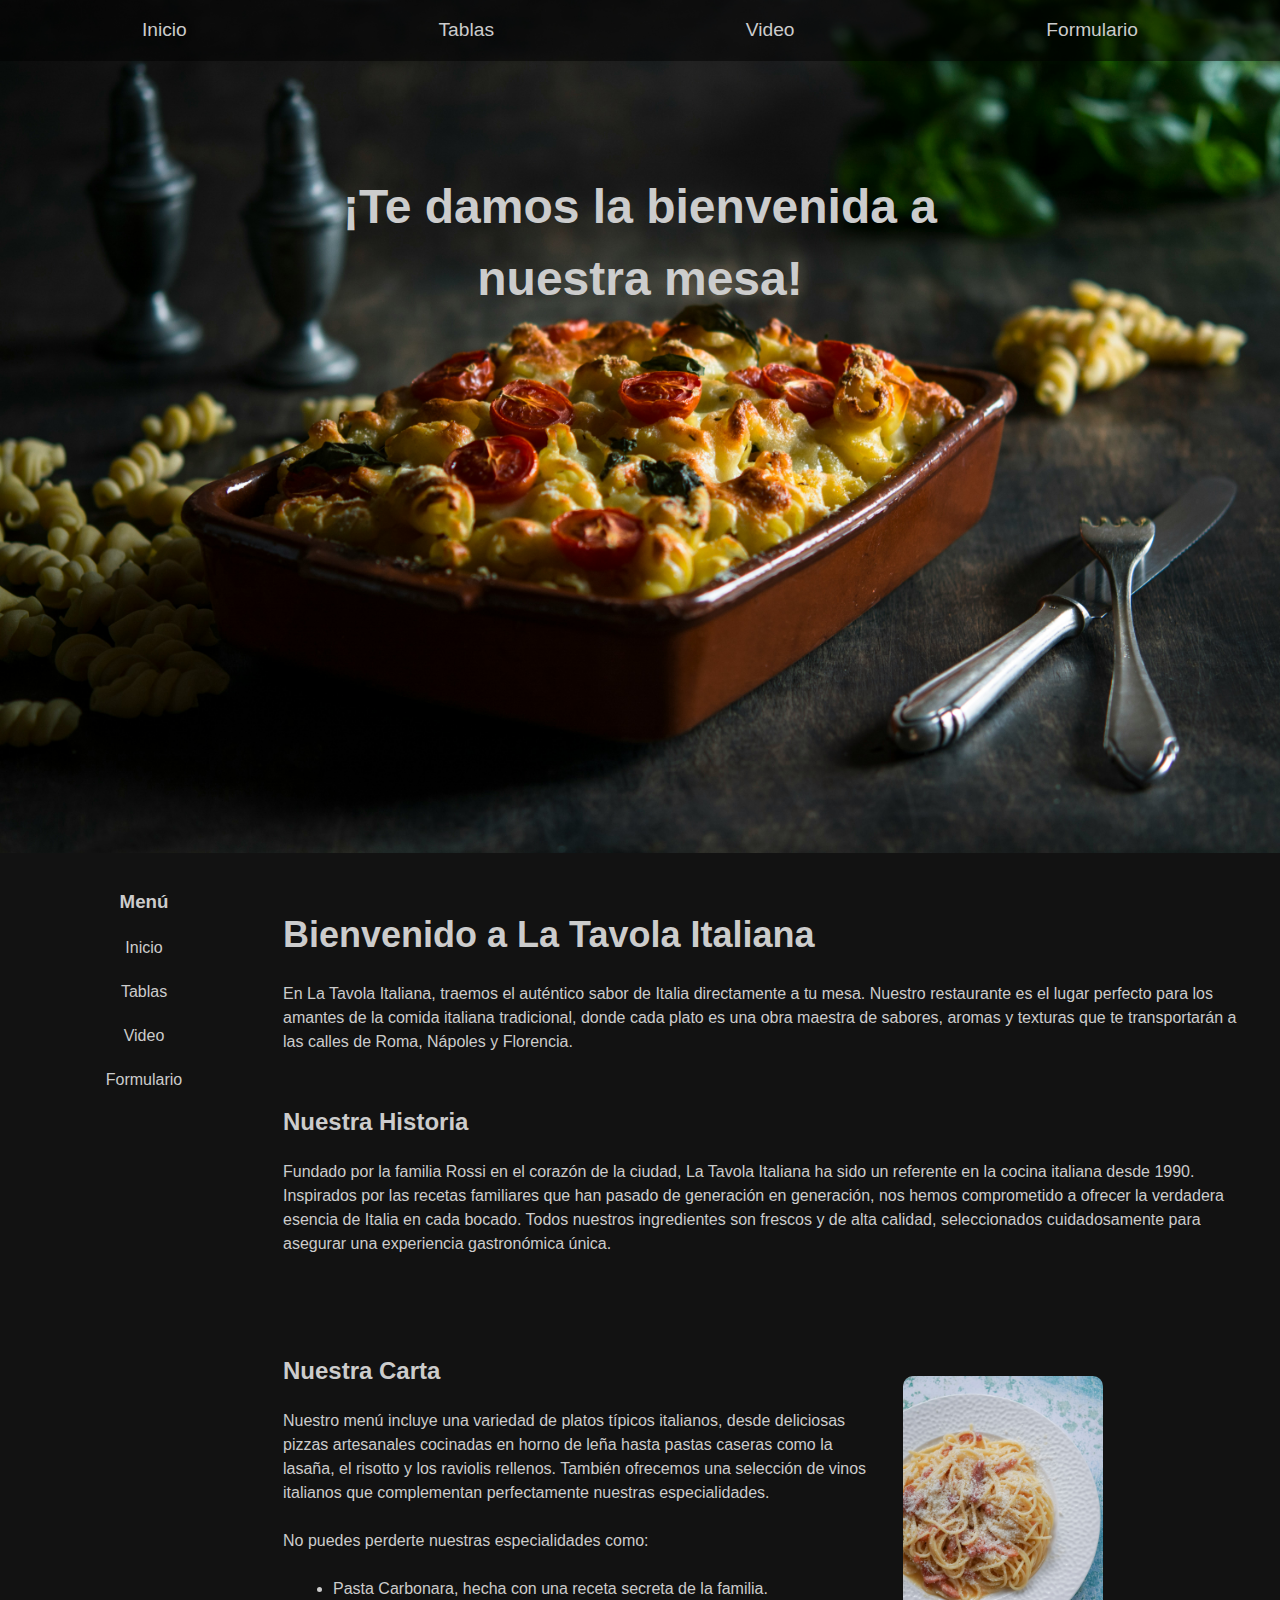
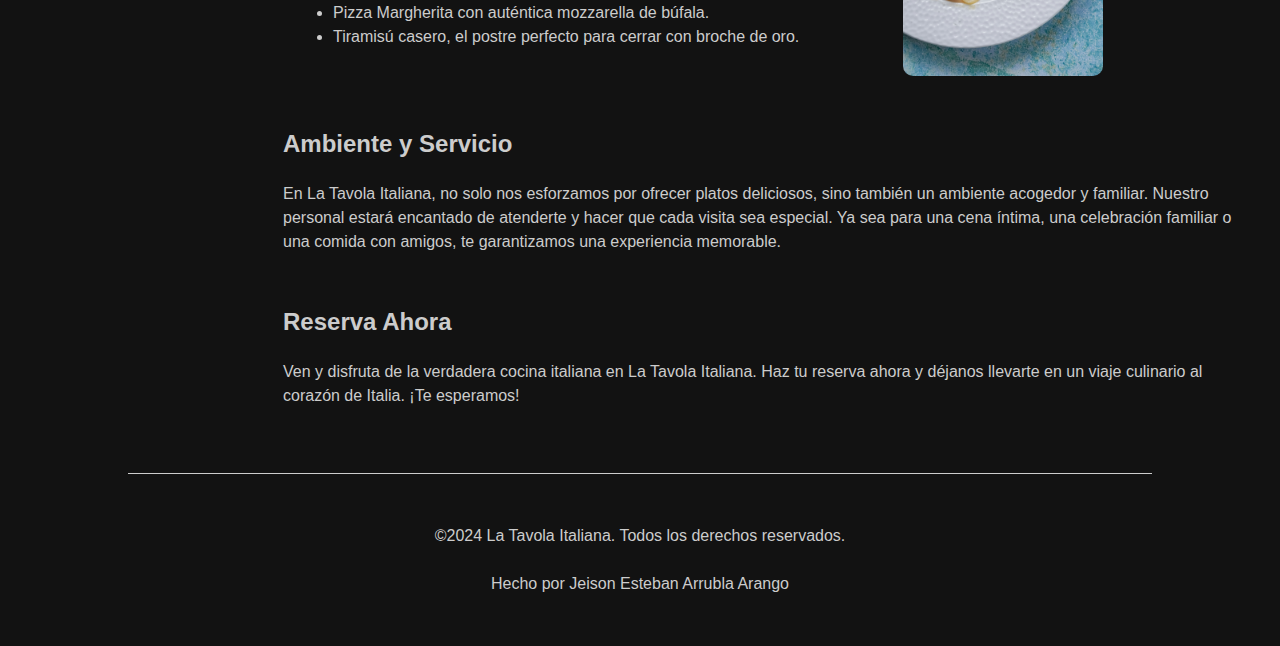
<file: index.html>
<!DOCTYPE html>
<html lang="es">

<head>
    <meta charset="UTF-8">
    <meta name="viewport" content="width=device-width, initial-scale=1.0">
    <title>La Tavola Italiana</title>
    <link rel="stylesheet" href="estilos.css">
</head>

<body>
    <header>
        <section class="imagen-principal">
            <img src="./imagenes/comida_italiana.jpg" alt="Imagen principal">
            <h1 class="titulo-centrado">¡Te damos la bienvenida a nuestra mesa!</h1>
            <nav class="menu-superior">
                <a href="./index.html">Inicio</a>
                <a href="./tablas.html">Tablas</a>
                <a href="./video.html">Video</a>
                <a href="./formulario.html">Formulario</a>
            </nav>
        </section>
    </header>
    
    <main class="contenedor-principal">
        <aside class="menu-lateral">
            <h3>Menú</h3>
            <ul>
                <li><a href="./index.html">Inicio</a></li>
                <li><a href="./tablas.html">Tablas</a></li>
                <li><a href="./video.html">Video</a></li>
                <li><a href="./formulario.html">Formulario</a></li>
            </ul>
        </aside>
        <section class="contenido-central">
            <h1>Bienvenido a La Tavola Italiana</h1>
            <p>En La Tavola Italiana, traemos el auténtico sabor de Italia directamente a tu mesa. Nuestro restaurante
                es el lugar perfecto para los amantes de la comida italiana tradicional, donde cada plato es una obra
                maestra de sabores, aromas y texturas que te transportarán a las calles de Roma, Nápoles y Florencia.
            </p>
            <h2>Nuestra Historia</h2>
            <p>Fundado por la familia Rossi en el corazón de la ciudad, La Tavola Italiana ha sido un referente en la
                cocina italiana desde 1990. Inspirados por las recetas familiares que han pasado de generación en
                generación, nos hemos comprometido a ofrecer la verdadera esencia de Italia en cada bocado. Todos
                nuestros ingredientes son frescos y de alta calidad, seleccionados cuidadosamente para asegurar una
                experiencia gastronómica única.</p>

            <div class="bloque-imagen-texto">
                <div class="texto">
                    <h2>Nuestra Carta</h2>
                    <p>Nuestro menú incluye una variedad de platos típicos italianos, desde deliciosas pizzas
                        artesanales
                        cocinadas en horno de leña hasta pastas caseras como la lasaña, el risotto y los raviolis
                        rellenos.
                        También ofrecemos una selección de vinos italianos que complementan perfectamente nuestras
                        especialidades.</p>
                    <br>
                    <p>No puedes perderte nuestras especialidades como:</p>
                    <br>
                    <ul>
                        <li>Pasta Carbonara, hecha con una receta secreta de la familia.</li>
                        <li>Pizza Margherita con auténtica mozzarella de búfala.</li>
                        <li>Tiramisú casero, el postre perfecto para cerrar con broche de oro.</li>
                    </ul>
                </div>
                <img src="./imagenes/pastas_carbonara.jpg" alt="Foto de unas pastas carbonara">
            </div>
            <h2>Ambiente y Servicio</h2>
            <p>En La Tavola Italiana, no solo nos esforzamos por ofrecer platos deliciosos, sino también un ambiente
                acogedor y familiar. Nuestro personal estará encantado de atenderte y hacer que cada visita sea
                especial. Ya sea para una cena íntima, una celebración familiar o una comida con amigos, te garantizamos
                una experiencia memorable.</p>
            <h2>Reserva Ahora</h2>
            <p>Ven y disfruta de la verdadera cocina italiana en La Tavola Italiana. Haz tu reserva ahora y déjanos
                llevarte en un viaje culinario al corazón de Italia. ¡Te esperamos!</p>
        </section>
    </main>
    <hr class="linea-centrada">
    <footer class="pie-de-pagina">
        <p>©2024 La Tavola Italiana. Todos los derechos reservados.</p>
        <br>
        <p>Hecho por Jeison Esteban Arrubla Arango</p>
    </footer>
</body>

</html>
</file>
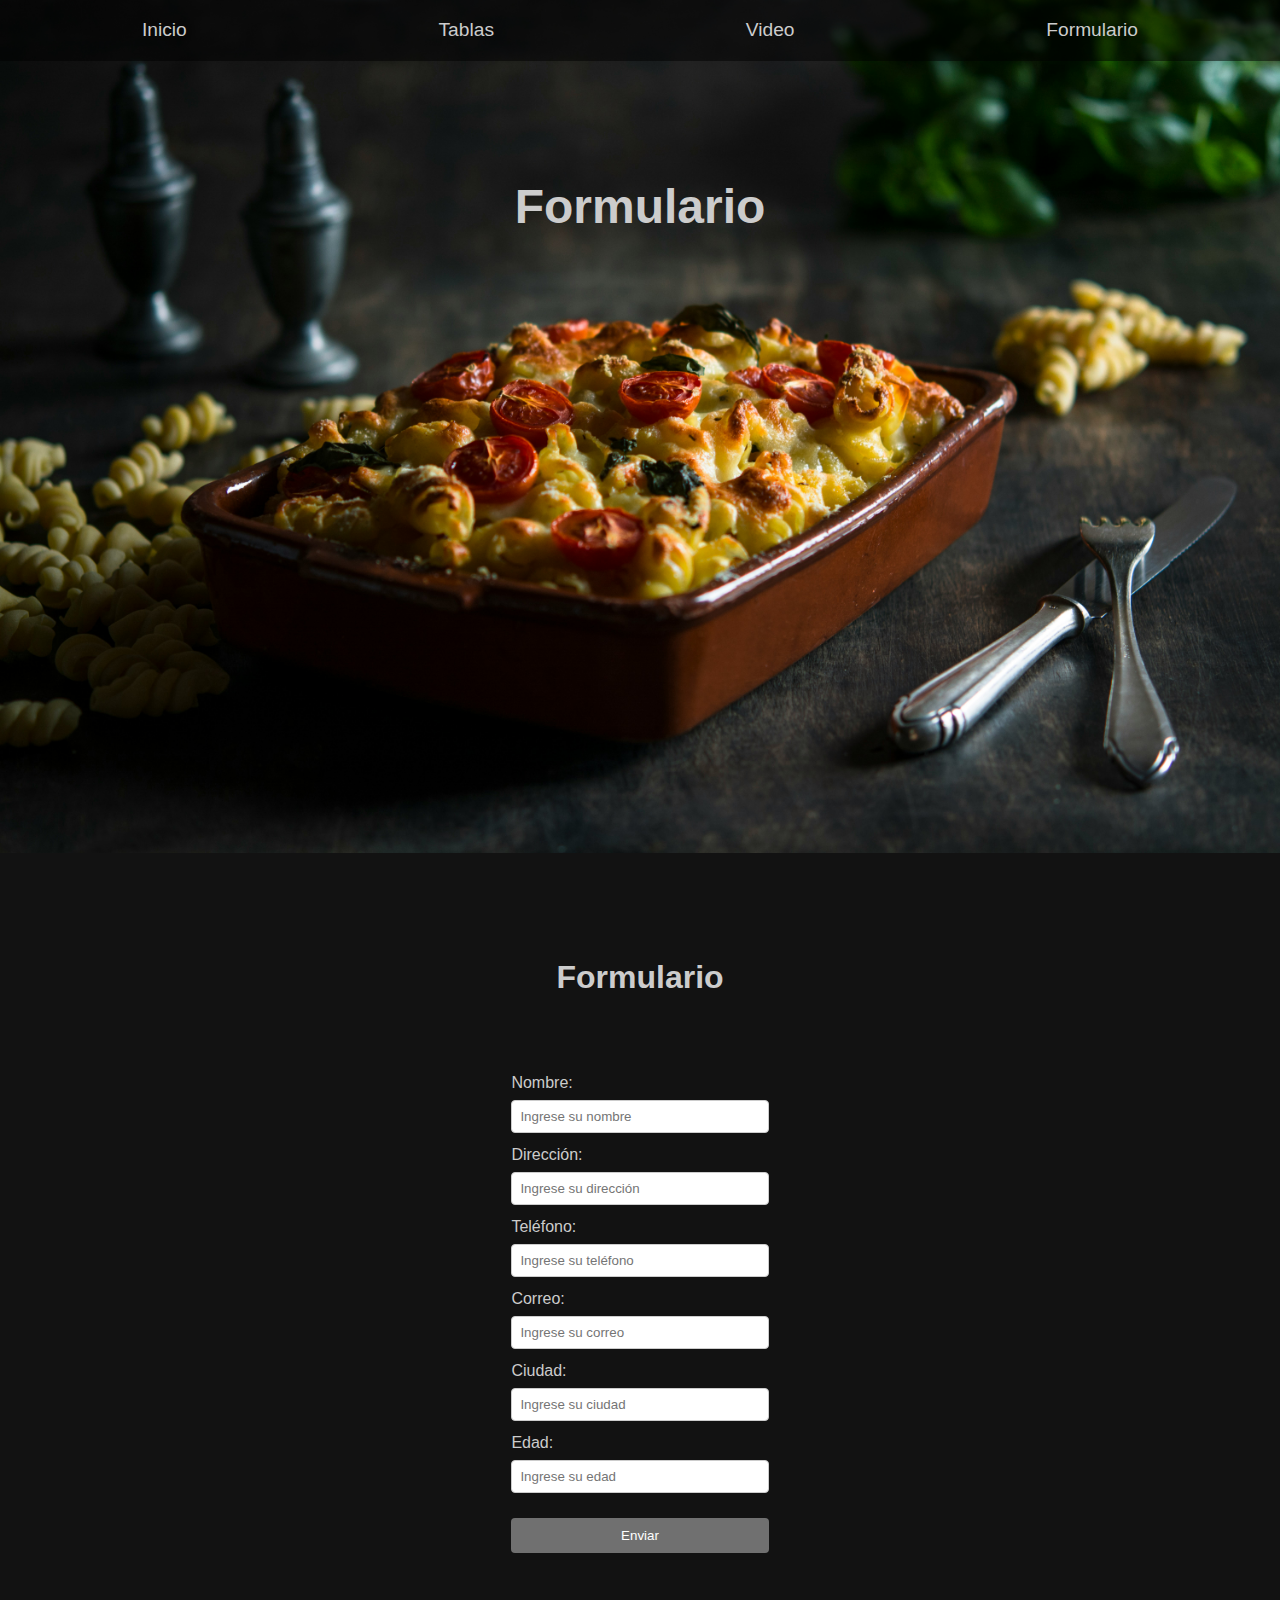
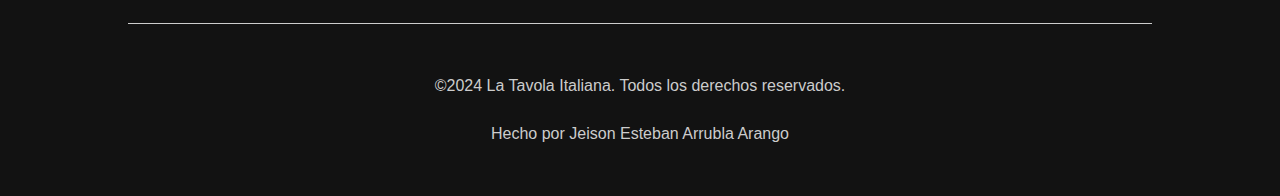
<file: formulario.html>
<!DOCTYPE html>
<html lang="es">

<head>
    <meta charset="UTF-8">
    <meta name="viewport" content="width=device-width, initial-scale=1.0">
    <title>La Tavola Italiana</title>
    <link rel="stylesheet" href="estilos.css">
</head>

<body>
    <header>
        <section class="imagen-principal">
            <img src="./imagenes/comida_italiana.jpg" alt="Imagen principal">
            <h1 class="titulo-centrado">Formulario</h1>
            <nav class="menu-superior">
                <a href="./index.html">Inicio</a>
                <a href="./tablas.html">Tablas</a>
                <a href="./video.html">Video</a>
                <a href="./formulario.html">Formulario</a>
            </nav>
        </section>
    </header>
    <main class="contenedor-formulario">
        <h1>Formulario</h1>
        <section class="formulario">
            <form id="formulario">
                <label for="nombre">Nombre:</label>
                <input type="text" id="nombre" name="nombre" placeholder="Ingrese su nombre">

                <label for="direccion">Dirección:</label>
                <input type="text" id="direccion" name="direccion" placeholder="Ingrese su dirección">

                <label for="telefono">Teléfono:</label>
                <input type="tel" id="telefono" name="telefono" placeholder="Ingrese su teléfono" pattern="[0-9]{10}"
                    oninvalid="this.setCustomValidity('El teléfono debe tener exactamente 10 números')"
                    oninput="setCustomValidity('')">

                <label for="correo">Correo:</label>
                <input type="email" id="correo" name="correo" placeholder="Ingrese su correo">

                <label for="ciudad">Ciudad:</label>
                <input type="text" id="ciudad" name="ciudad" placeholder="Ingrese su ciudad">

                <label for="edad">Edad:</label>
                <input type="number" id="edad" name="edad" placeholder="Ingrese su edad" min="0">

                <button type="submit">Enviar</button>
            </form>


        </section>
    </main>
    <hr class="linea-centrada">
    <footer class="pie-de-pagina">
        <p>©2024 La Tavola Italiana. Todos los derechos reservados.</p>
        <br>
        <p>Hecho por Jeison Esteban Arrubla Arango</p>
    </footer>
    <script src="script.js"></script>
</body>

</html>
</file>
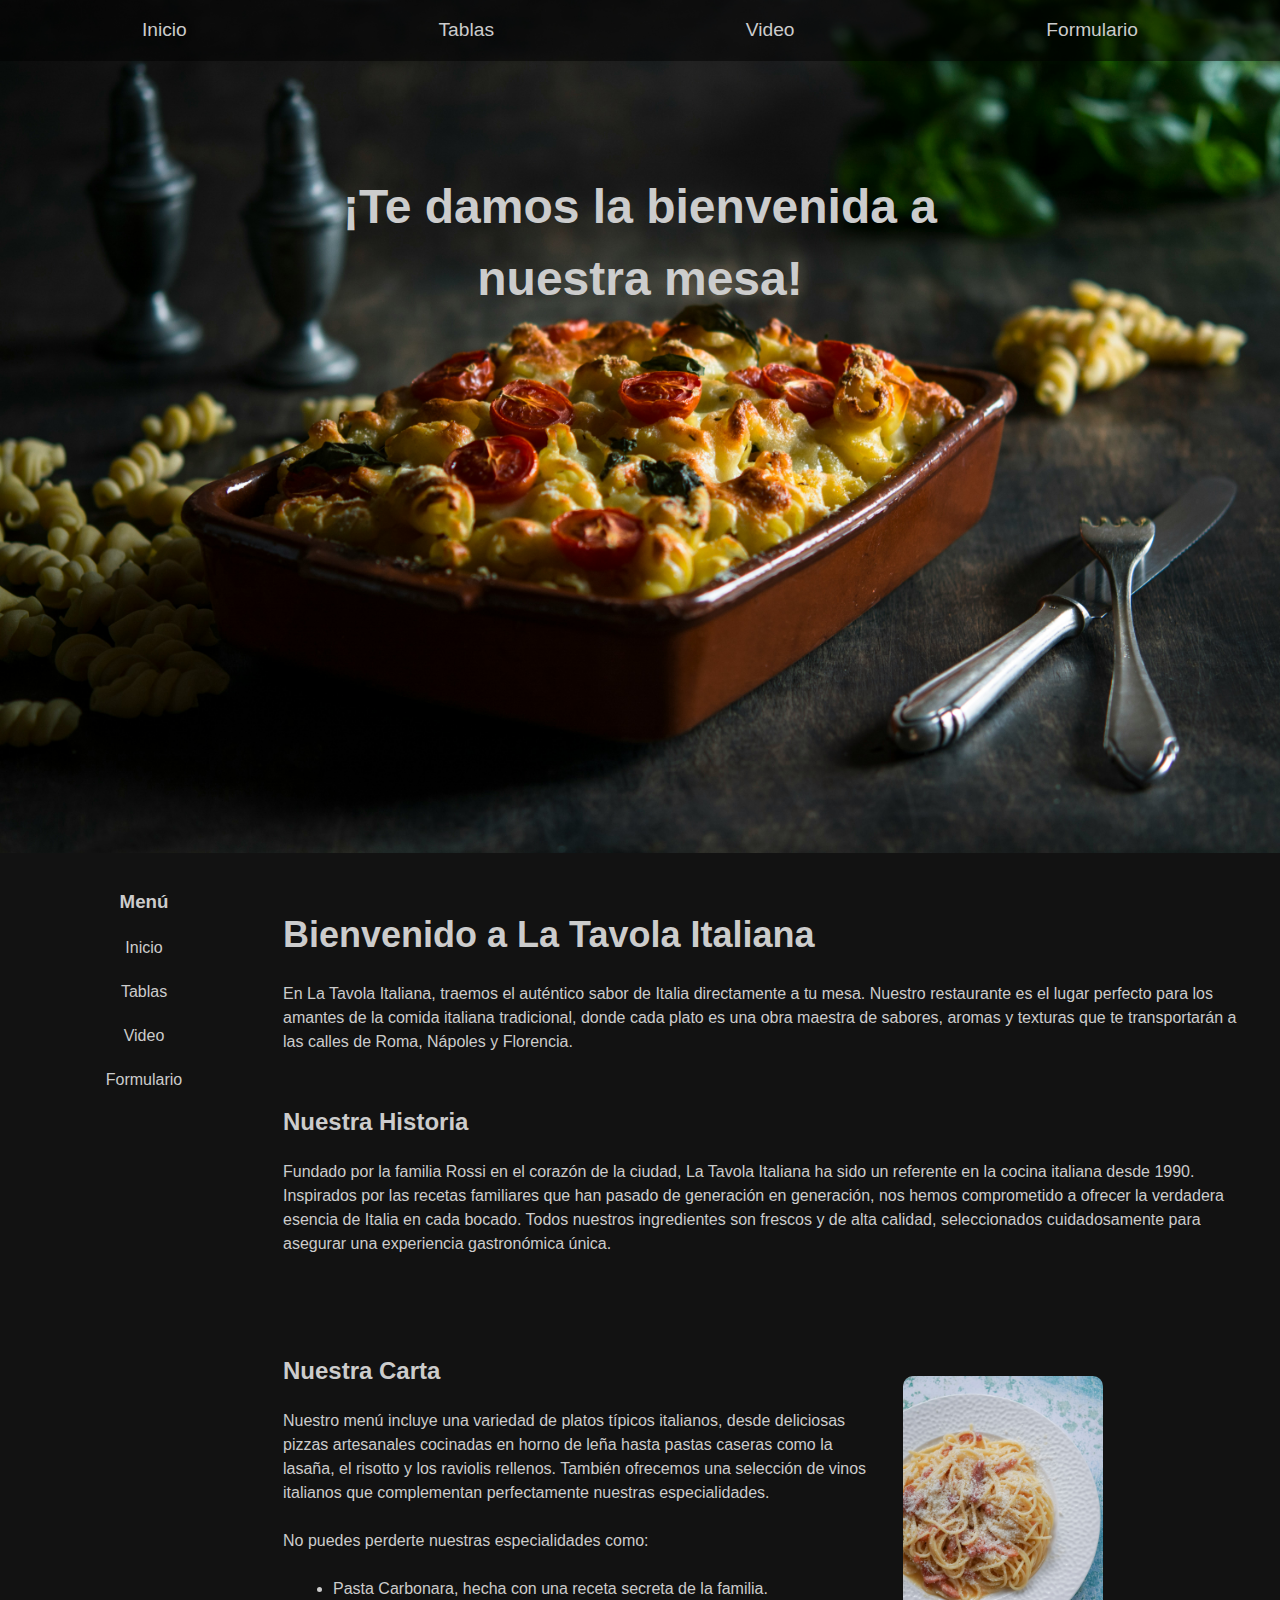
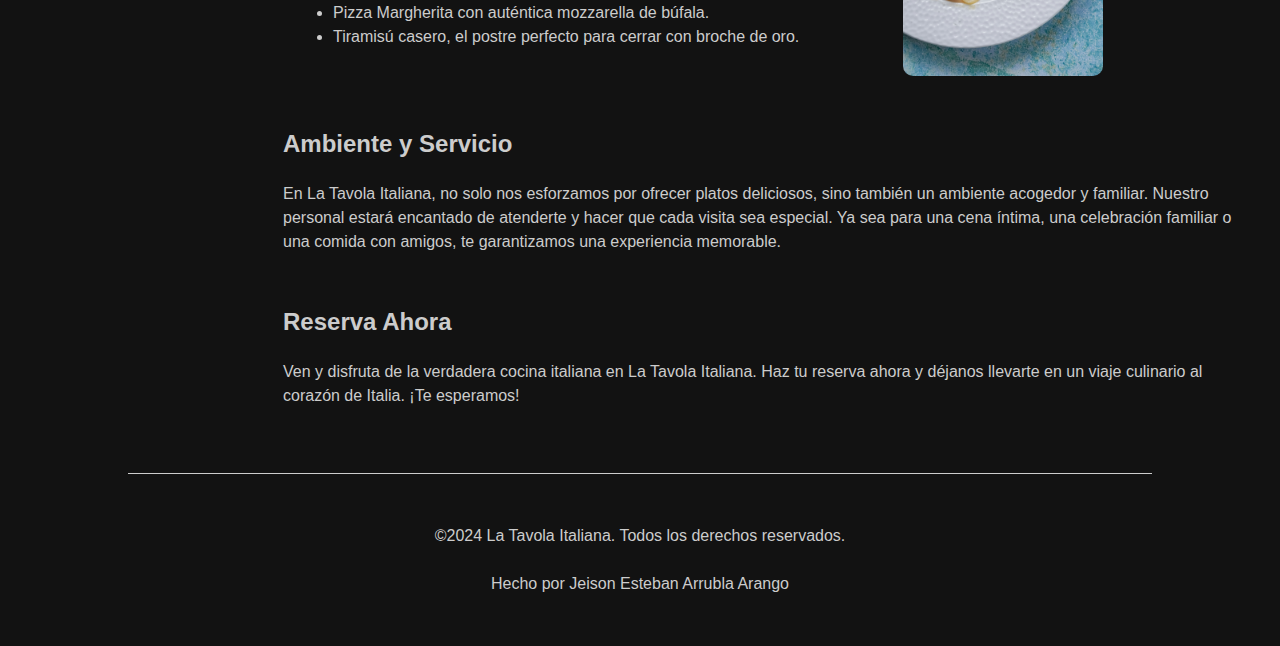
<file: principal.html>
<!DOCTYPE html>
<html lang="es">

<head>
    <meta charset="UTF-8">
    <meta name="viewport" content="width=device-width, initial-scale=1.0">
    <title>La Tavola Italiana</title>
    <link rel="stylesheet" href="estilos.css">
</head>

<body>
    <header>
        <section class="imagen-principal">
            <img src="./imagenes/comida_italiana.jpg" alt="Imagen principal">
            <h1 class="titulo-centrado">¡Te damos la bienvenida a nuestra mesa!</h1>
            <nav class="menu-superior">
                <a href="./principal.html">Inicio</a>
                <a href="./tablas.html">Tablas</a>
                <a href="./video.html">Video</a>
                <a href="./formulario.html">Formulario</a>
            </nav>
        </section>
    </header>
    
    <main class="contenedor-principal">
        <aside class="menu-lateral">
            <h3>Menú</h3>
            <ul>
                <li><a href="./principal.html">Inicio</a></li>
                <li><a href="./tablas.html">Tablas</a></li>
                <li><a href="./video.html">Video</a></li>
                <li><a href="./formulario.html">Formulario</a></li>
            </ul>
        </aside>
        <section class="contenido-central">
            <h1>Bienvenido a La Tavola Italiana</h1>
            <p>En La Tavola Italiana, traemos el auténtico sabor de Italia directamente a tu mesa. Nuestro restaurante
                es el lugar perfecto para los amantes de la comida italiana tradicional, donde cada plato es una obra
                maestra de sabores, aromas y texturas que te transportarán a las calles de Roma, Nápoles y Florencia.
            </p>
            <h2>Nuestra Historia</h2>
            <p>Fundado por la familia Rossi en el corazón de la ciudad, La Tavola Italiana ha sido un referente en la
                cocina italiana desde 1990. Inspirados por las recetas familiares que han pasado de generación en
                generación, nos hemos comprometido a ofrecer la verdadera esencia de Italia en cada bocado. Todos
                nuestros ingredientes son frescos y de alta calidad, seleccionados cuidadosamente para asegurar una
                experiencia gastronómica única.</p>

            <div class="bloque-imagen-texto">
                <div class="texto">
                    <h2>Nuestra Carta</h2>
                    <p>Nuestro menú incluye una variedad de platos típicos italianos, desde deliciosas pizzas
                        artesanales
                        cocinadas en horno de leña hasta pastas caseras como la lasaña, el risotto y los raviolis
                        rellenos.
                        También ofrecemos una selección de vinos italianos que complementan perfectamente nuestras
                        especialidades.</p>
                    <br>
                    <p>No puedes perderte nuestras especialidades como:</p>
                    <br>
                    <ul>
                        <li>Pasta Carbonara, hecha con una receta secreta de la familia.</li>
                        <li>Pizza Margherita con auténtica mozzarella de búfala.</li>
                        <li>Tiramisú casero, el postre perfecto para cerrar con broche de oro.</li>
                    </ul>
                </div>
                <img src="./imagenes/pastas_carbonara.jpg" alt="Foto de unas pastas carbonara">
            </div>
            <h2>Ambiente y Servicio</h2>
            <p>En La Tavola Italiana, no solo nos esforzamos por ofrecer platos deliciosos, sino también un ambiente
                acogedor y familiar. Nuestro personal estará encantado de atenderte y hacer que cada visita sea
                especial. Ya sea para una cena íntima, una celebración familiar o una comida con amigos, te garantizamos
                una experiencia memorable.</p>
            <h2>Reserva Ahora</h2>
            <p>Ven y disfruta de la verdadera cocina italiana en La Tavola Italiana. Haz tu reserva ahora y déjanos
                llevarte en un viaje culinario al corazón de Italia. ¡Te esperamos!</p>
        </section>
    </main>
    <hr class="linea-centrada">
    <footer class="pie-de-pagina">
        <p>©2024 La Tavola Italiana. Todos los derechos reservados.</p>
        <br>
        <p>Hecho por Jeison Esteban Arrubla Arango</p>
    </footer>
</body>

</html>
</file>
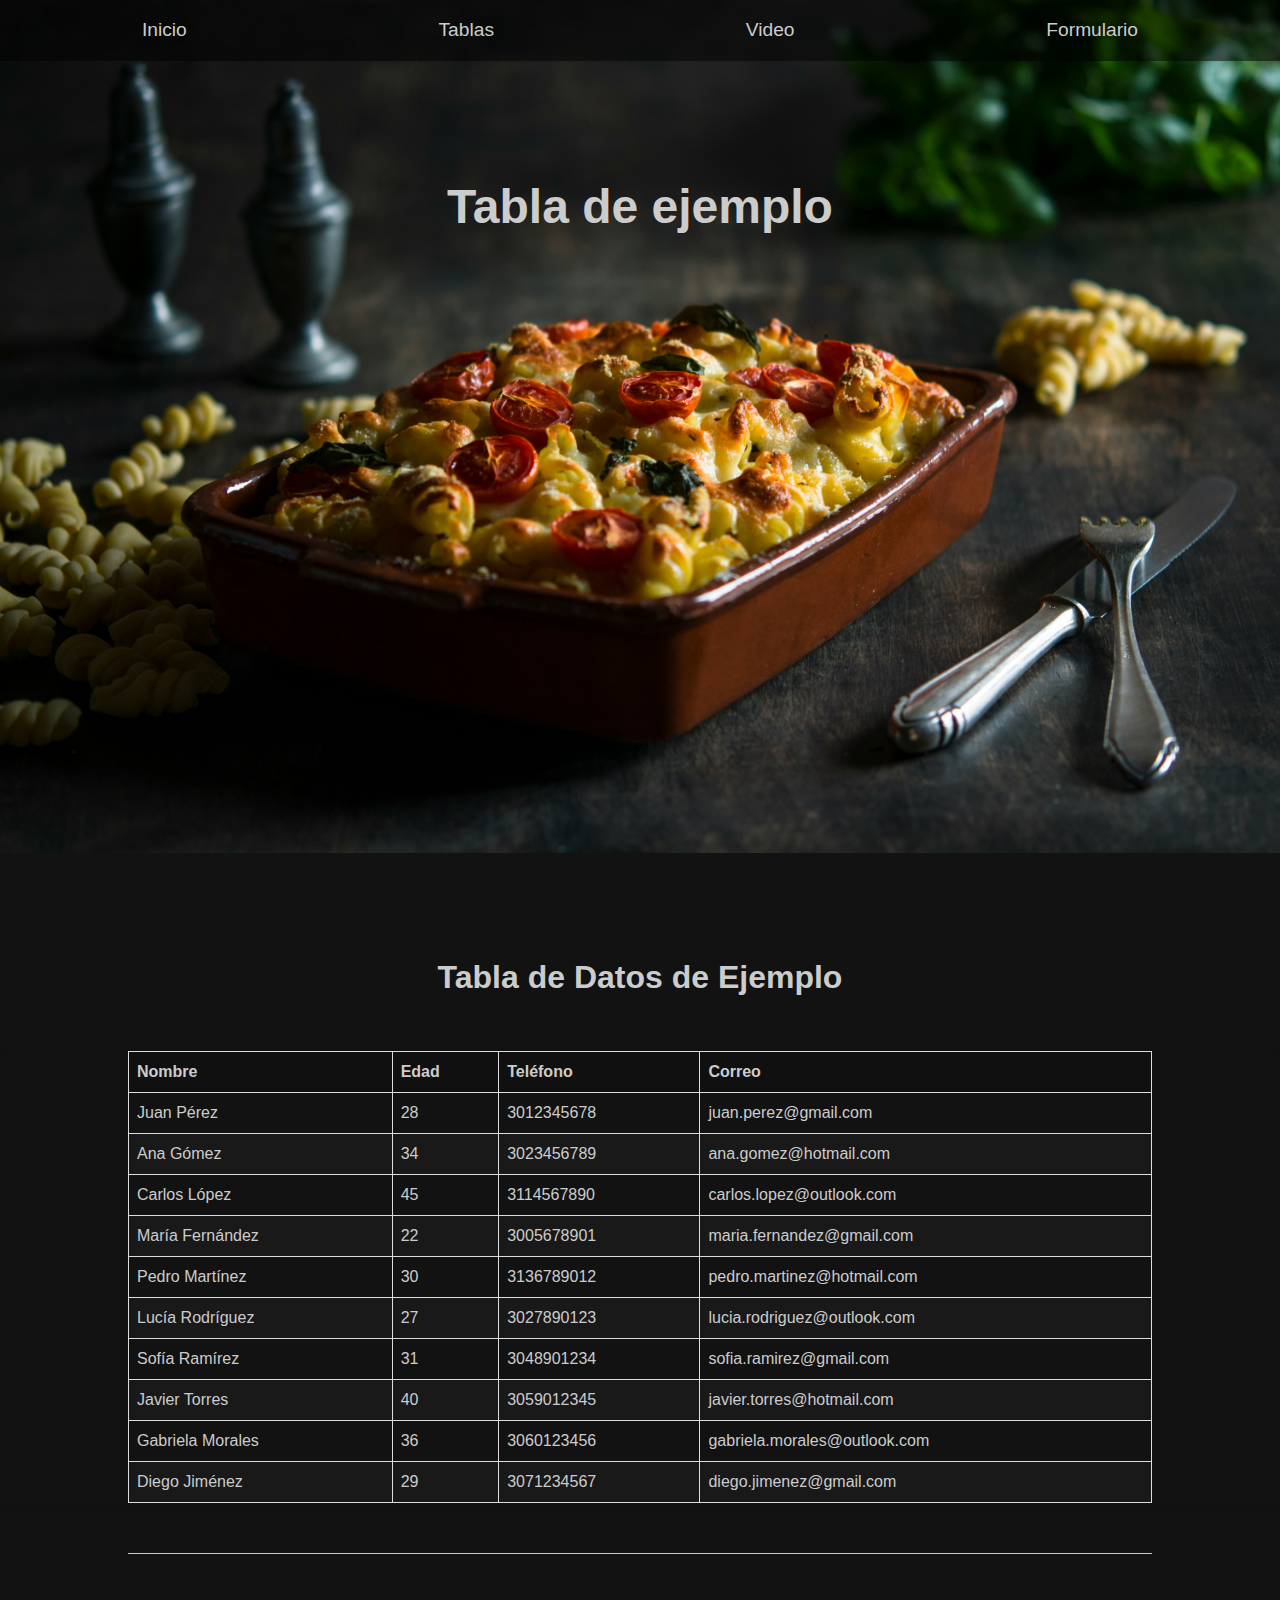
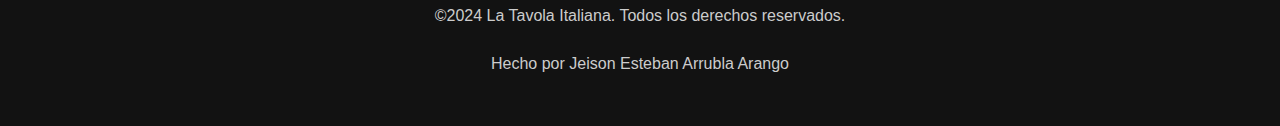
<file: tablas.html>
<!DOCTYPE html>
<html lang="es">

<head>
    <meta charset="UTF-8">
    <meta name="viewport" content="width=device-width, initial-scale=1.0">
    <title>La Tavola Italiana</title>
    <link rel="stylesheet" href="estilos.css">
</head>

<body>
    <header>
        <section class="imagen-principal">
            <img src="./imagenes/comida_italiana.jpg" alt="Imagen principal">
            <h1 class="titulo-centrado">Tabla de ejemplo</h1>
            <nav class="menu-superior">
                <a href="./index.html">Inicio</a>
                <a href="./tablas.html">Tablas</a>
                <a href="./video.html">Video</a>
                <a href="./formulario.html">Formulario</a>
            </nav>
        </section>
    </header>
    <main class="contenedor-tablas">
        <h1>Tabla de Datos de Ejemplo</h1>
        <section class="tabla">
            <table>
                <thead>
                    <tr>
                        <th>Nombre</th>
                        <th>Edad</th>
                        <th>Teléfono</th>
                        <th>Correo</th>
                    </tr>
                </thead>
                <tbody>
                    <tr>
                        <td>Juan Pérez</td>
                        <td>28</td>
                        <td>3012345678</td>
                        <td>juan.perez@gmail.com</td>
                    </tr>
                    <tr>
                        <td>Ana Gómez</td>
                        <td>34</td>
                        <td>3023456789</td>
                        <td>ana.gomez@hotmail.com</td>
                    </tr>
                    <tr>
                        <td>Carlos López</td>
                        <td>45</td>
                        <td>3114567890</td>
                        <td>carlos.lopez@outlook.com</td>
                    </tr>
                    <tr>
                        <td>María Fernández</td>
                        <td>22</td>
                        <td>3005678901</td>
                        <td>maria.fernandez@gmail.com</td>
                    </tr>
                    <tr>
                        <td>Pedro Martínez</td>
                        <td>30</td>
                        <td>3136789012</td>
                        <td>pedro.martinez@hotmail.com</td>
                    </tr>
                    <tr>
                        <td>Lucía Rodríguez</td>
                        <td>27</td>
                        <td>3027890123</td>
                        <td>lucia.rodriguez@outlook.com</td>
                    </tr>
                    <tr>
                        <td>Sofía Ramírez</td>
                        <td>31</td>
                        <td>3048901234</td>
                        <td>sofia.ramirez@gmail.com</td>
                    </tr>
                    <tr>
                        <td>Javier Torres</td>
                        <td>40</td>
                        <td>3059012345</td>
                        <td>javier.torres@hotmail.com</td>
                    </tr>
                    <tr>
                        <td>Gabriela Morales</td>
                        <td>36</td>
                        <td>3060123456</td>
                        <td>gabriela.morales@outlook.com</td>
                    </tr>
                    <tr>
                        <td>Diego Jiménez</td>
                        <td>29</td>
                        <td>3071234567</td>
                        <td>diego.jimenez@gmail.com</td>
                    </tr>
                </tbody>
            </table>
        </section>
    </main>
    <hr class="linea-centrada">
    <footer class="pie-de-pagina">
        <p>©2024 La Tavola Italiana. Todos los derechos reservados.</p>
        <br>
        <p>Hecho por Jeison Esteban Arrubla Arango</p>
    </footer>
</body>

</html>
</file>
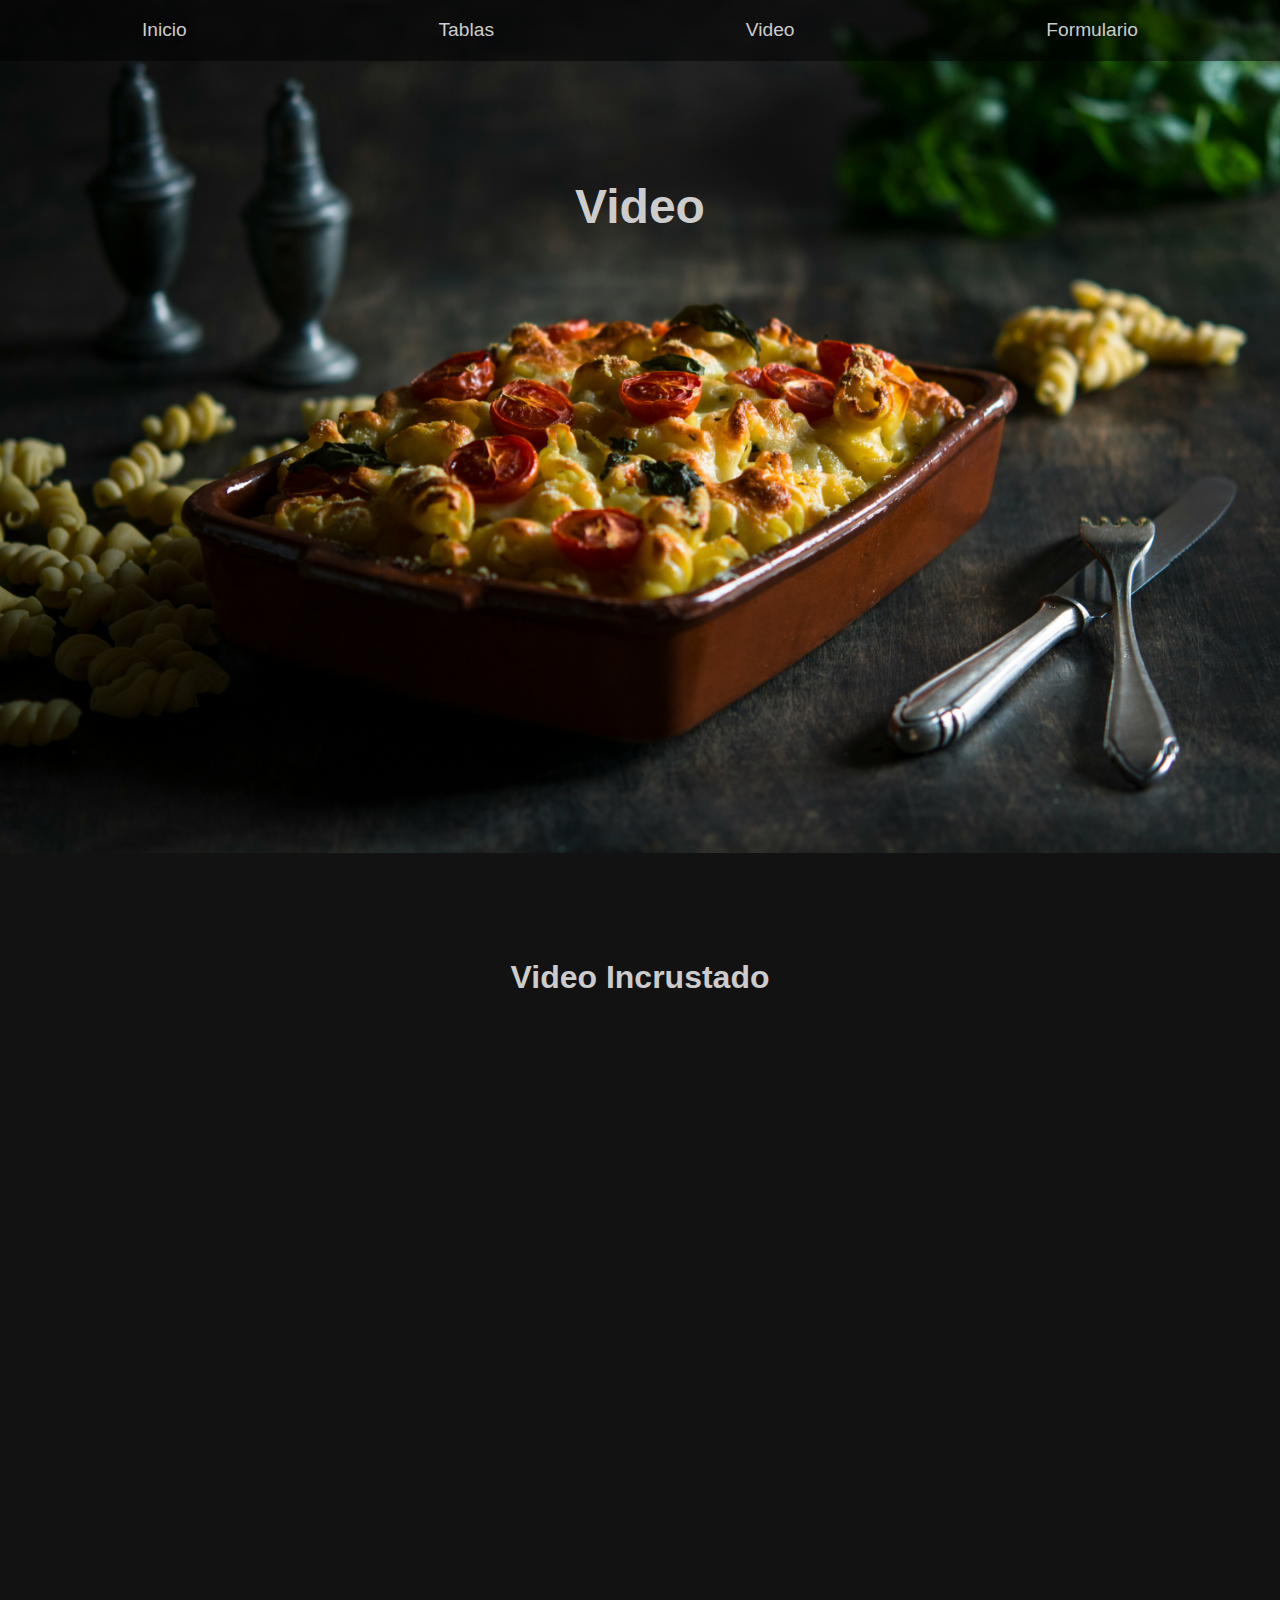
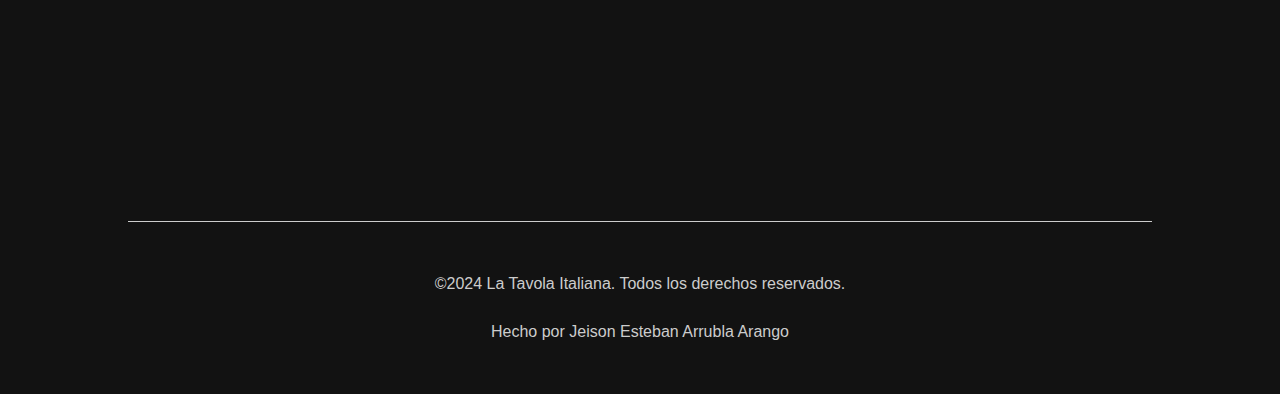
<file: video.html>
<!DOCTYPE html>
<html lang="es">

<head>
    <meta charset="UTF-8">
    <meta name="viewport" content="width=device-width, initial-scale=1.0">
    <title>La Tavola Italiana</title>
    <link rel="stylesheet" href="estilos.css">
</head>

<body>
    <header>
        <section class="imagen-principal">
            <img src="./imagenes/comida_italiana.jpg" alt="Imagen principal">
            <h1 class="titulo-centrado">Video</h1>
            <nav class="menu-superior">
                <a href="./index.html">Inicio</a>
                <a href="./tablas.html">Tablas</a>
                <a href="./video.html">Video</a>
                <a href="./formulario.html">Formulario</a>
            </nav>
        </section>
    </header>
    <main class="contenedor-video">
        <h1>Video Incrustado</h1>
        <section class="video">
            <iframe src="https://www.youtube.com/embed/Nob5RYUolyc" frameborder="0"
                allow="accelerometer; autoplay; clipboard-write; encrypted-media; gyroscope; picture-in-picture"
                allowfullscreen></iframe>
        </section>
    </main>
    <hr class="linea-centrada">
    <footer class="pie-de-pagina">
        <p>©2024 La Tavola Italiana. Todos los derechos reservados.</p>
        <br>
        <p>Hecho por Jeison Esteban Arrubla Arango</p>
    </footer>
</body>

</html>
</file>
<file: estilos.css>
* {
    margin: 0;
    padding: 0;
    box-sizing: border-box;
}

body {
    color: #cccccc;
    font-family: Arial, Helvetica, sans-serif;
    line-height: 1.5;
    background-color: #121212;
}

.menu-superior {
    position: absolute;
    top: 0;
    left: 0;
    right: 0;
    display: flex;
    justify-content: space-around;
    background-color: rgba(0, 0, 0, 0.5);
    padding: 1rem;
}

.menu-superior a {
    color: #cccccc;
    text-decoration: none;
    font-size: 18px;
    font-size: 1.2rem;
    transition: color 0.3s ease;
}

.menu-superior a:hover {
    color: #ffffff;
}

.imagen-principal {
    position: relative;
    display: flex;
    justify-content: center;
    align-items: center;
}

.imagen-principal img {
    width: 100%;
    height: auto;
}

.titulo-centrado {
    position: absolute;
    top: 20%;
    left: 50%;
    transform: translate(-50%, -100%); /* Empieza fuera de la pantalla */
    color: #ccc;
    font-size: 3rem;
    text-align: center;
    opacity: 0;
    transition: transform 1.5s ease, opacity 1.5s ease; /* Transición suave */
}

.imagen-principal:hover .titulo-centrado {
    transform: translate(-50%, 0); /* Baja al centro */
    opacity: 1; /* Hace el título visible */
}

.contenedor-principal {
    display: flex;
    margin: 20px;
}

.menu-lateral {
    width: 20%;
    padding: 15px;
}

.menu-lateral h3 {
    text-align: center;
    margin-bottom: 20px;
}

.menu-lateral ul {
    list-style-type: none;
    text-align: center;
}

.menu-lateral ul li {
    margin: 20px;
}

.menu-lateral ul li a {
    text-decoration: none;
    color: #cccccc;
}

.menu-lateral ul li a:hover {
    color: #ffffff;
}

.contenido-central {
    width: 80%;
    padding: 15px;
}

.contenedor-principal h2 {
    margin-top: 50px;
}

.contenido-central h1 {
    font-size: 36px;
}

.contenido-central h1,
h2 {
    margin-top: 20px;
    margin-bottom: 20px;
}

.contenido-central img {
    margin-top: 100px;
    width: 200px;
    height: auto;
    border-radius: 10px;
}

.contenedor-principal .contenido-central ul li {
    margin-left: 50px;
}

.contenedor-principal .bloque-imagen-texto {
    display: flex;
    align-items: center;
    gap: 20px;
    margin-top: 20px;
}

.bloque-imagen-texto .texto {
    max-width: 600px;
}

.linea-centrada {
    border: none;
    height: 1px;
    background-color: #cccccc;
    margin: 50px auto;
    width: 80%;
}

.pie-de-pagina {
    text-align: center;
    position: relative;
    bottom: 0;
    width: 100%;
    margin-bottom: 50px;
}

/* TABLAS */

.tabla {
    border-radius: 8px;
    box-shadow: 0 2px 10px rgba(0, 0, 0, 0.1);
}

.contenedor-tablas h1 {
    margin: 100px 0px 50px 0px;
    text-align: center;
}

table {
    width: 80%;
    border-collapse: collapse;
    margin: 20px auto;
}

th,
td {
    border: 1px solid #ddd;
    padding: 8px;
    text-align: left;
}

th {
    background-color: #101010;
}

tr:nth-child(even) {
    background-color: #191919;
}

tr:hover {
    background-color: #303030;
}

/* VIDEO */

.video {
    width: 80%;
    margin: 0 auto;
    position: relative;
    padding-bottom: 56.25%;
    /* Proporción de aspecto 16:9 */
    height: 0;
    overflow: hidden;
}

.video iframe {
    position: absolute;
    top: 0;
    left: 0;
    width: 100%;
    height: 100%;
}

.contenedor-video h1 {
    margin: 100px 0px 50px 0px;
    text-align: center;
}

/* FORMULARIO */

.contenedor-formulario h1 {
    margin: 100px 0px 50px 0px;
    text-align: center;
}

.formulario {
    padding: 20px;
    border-radius: 8px;
    display: flex;
    justify-content: center;
}

label {
    display: block;
}

input {
    width: 100%;
    padding: 8px;
    margin: 5px 0px 10px 0px;
    border: 1px solid #ccc;
    border-radius: 4px;
}

button {
    width: 100%;
    padding: 10px;
    margin-top: 15px;
    border: none;
    background-color: #707070;
    color: white;
    border-radius: 4px;
    cursor: pointer;
}

button:hover {
    background-color: #888888;
}
</file>
